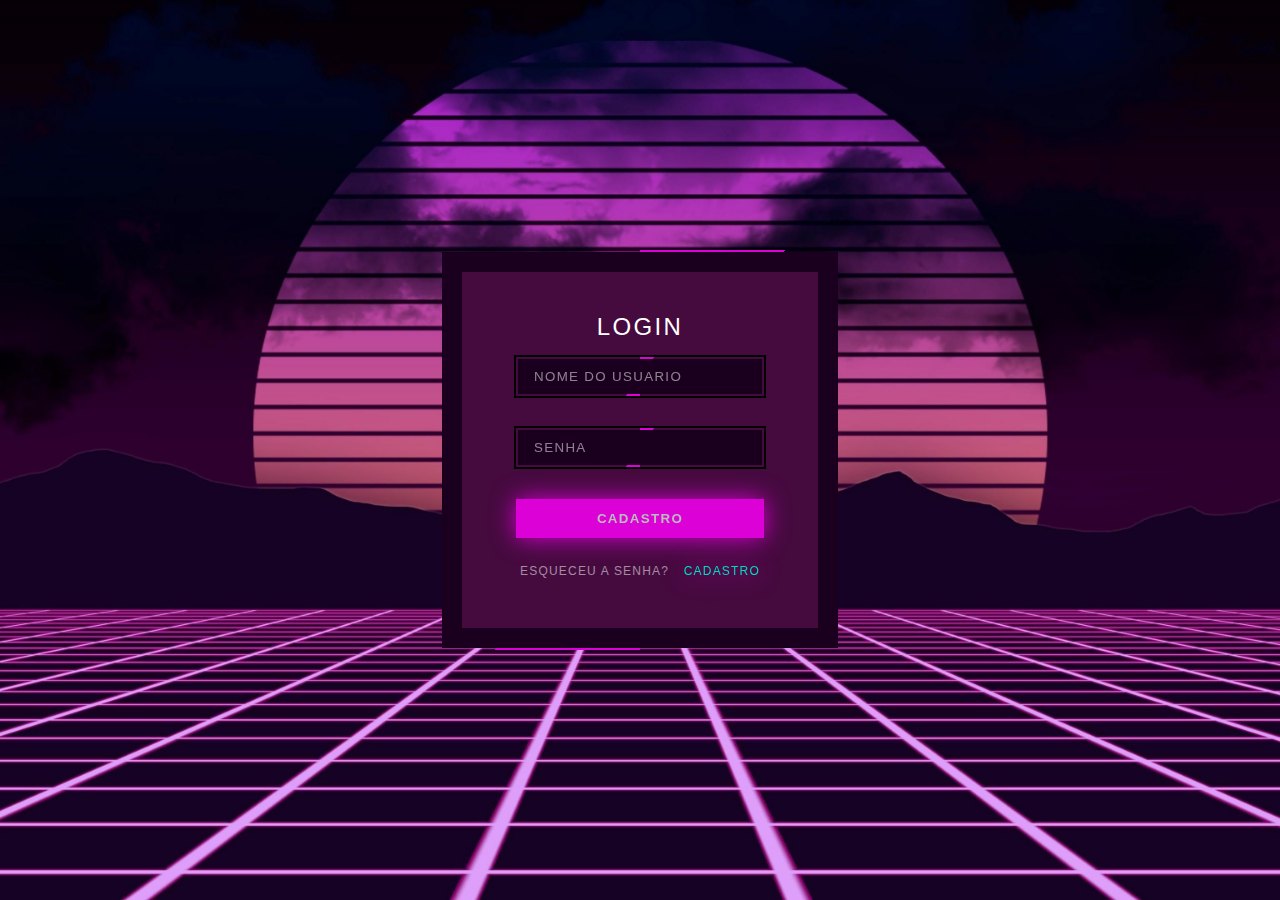
<file: tarefa2/index.html>
<!DOCTYPE html>
<html lang="en">
<head>
    <meta charset="UTF-8">
    <meta name="viewport" content="width=device-width, initial-scale=1.0">
    <title>GameOn
        
    </title>
    <link rel="stylesheet" href="style.css">
</head>
<body>
    <div class="box">
        <form>
            <h2>Login</h2>
            <div class="inputBx">
                <span></span>
                <input type="text" placeholder="Nome do Usuario">
            </div>
            <div class="inputBx">
                <span></span>
                <input type="password" placeholder="Senha">
            </div>
            <div class="inputBx">

                    <a href="./home.html"><input type="button" value="Cadastro" ></a>
                   
            </div>
            <div class="group">
                <a href="#">Esqueceu a senha?</a>
                <a href="#">Cadastro</a>
                
            </div>
        </form>
    </div>
    
</body>
</html>
</file>
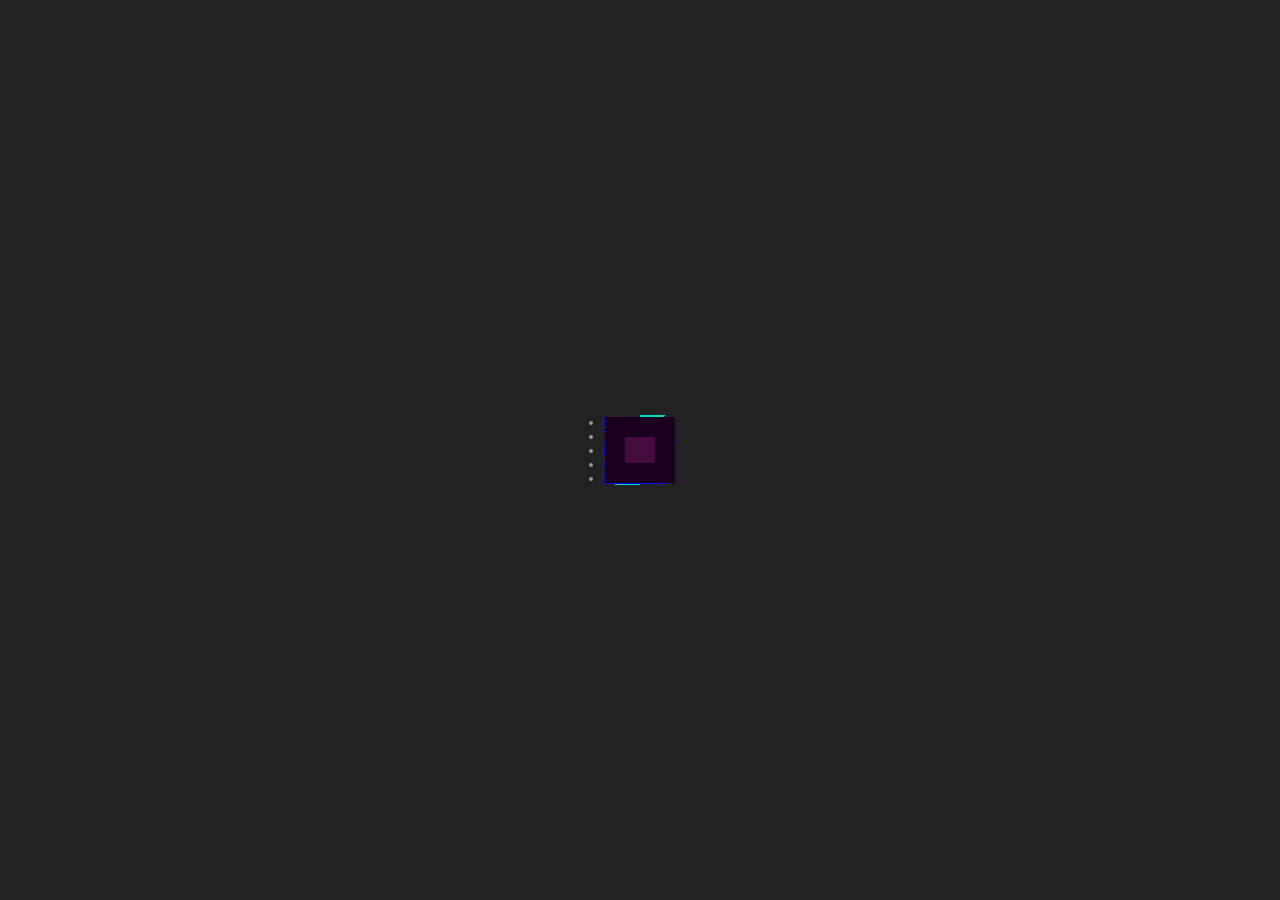
<file: teste/index.html>
<!DOCTYPE html>
<html lang="en">
<head>
    <meta charset="UTF-8">
    <meta name="viewport" content="width=device-width, initial-scale=1.0">
    <title>Teste</title>
    <link rel="stylesheet" href="style.css">
</head>
<body>
    <div class="box">
        
            <ul>
                <li><a href="#">Home</a></li>
                <li><a href="#">Tutoriais</a></li>
                <li> <a href="#">Blogs</a></li>
                <li> <a href="#">About</a></li>
                <li> <a href="#">Contact</a></li>
              </ul>

        

    </div>
</body>
</html>
</file>
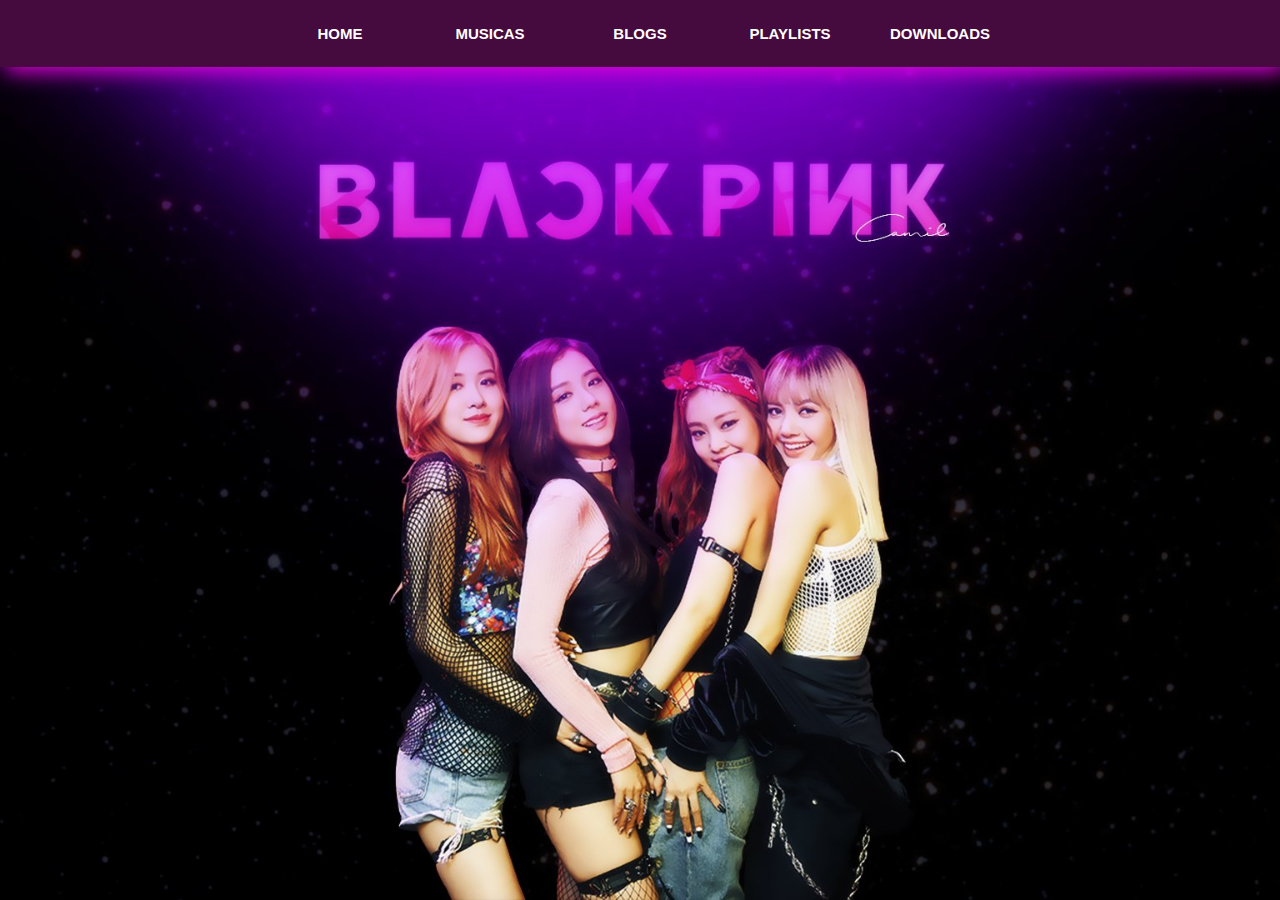
<file: tarefa2/blogs.html>
<!DOCTYPE html>
<html lang="en">
<head>
    <meta charset="UTF-8">
    <meta name="viewport" content="width=device-width, initial-scale=1.0">
    <title>HOME</title>
    <link rel="stylesheet" href="blogs.css">
</head>
<body>

  <div class="navbar">
    <ul>
     
      <li><a href="home.html">Home</a></li>
      <li><a href="Musicas.html">Musicas</a></li>
      <li> <a href="#">Blogs</a></li>
      <li> <a href="playlists.html">Playlists</a></li>
      <li> <a href="downloads.html">Downloads</a></li>
    </ul>
  </div>
</body>
</html>
</file>
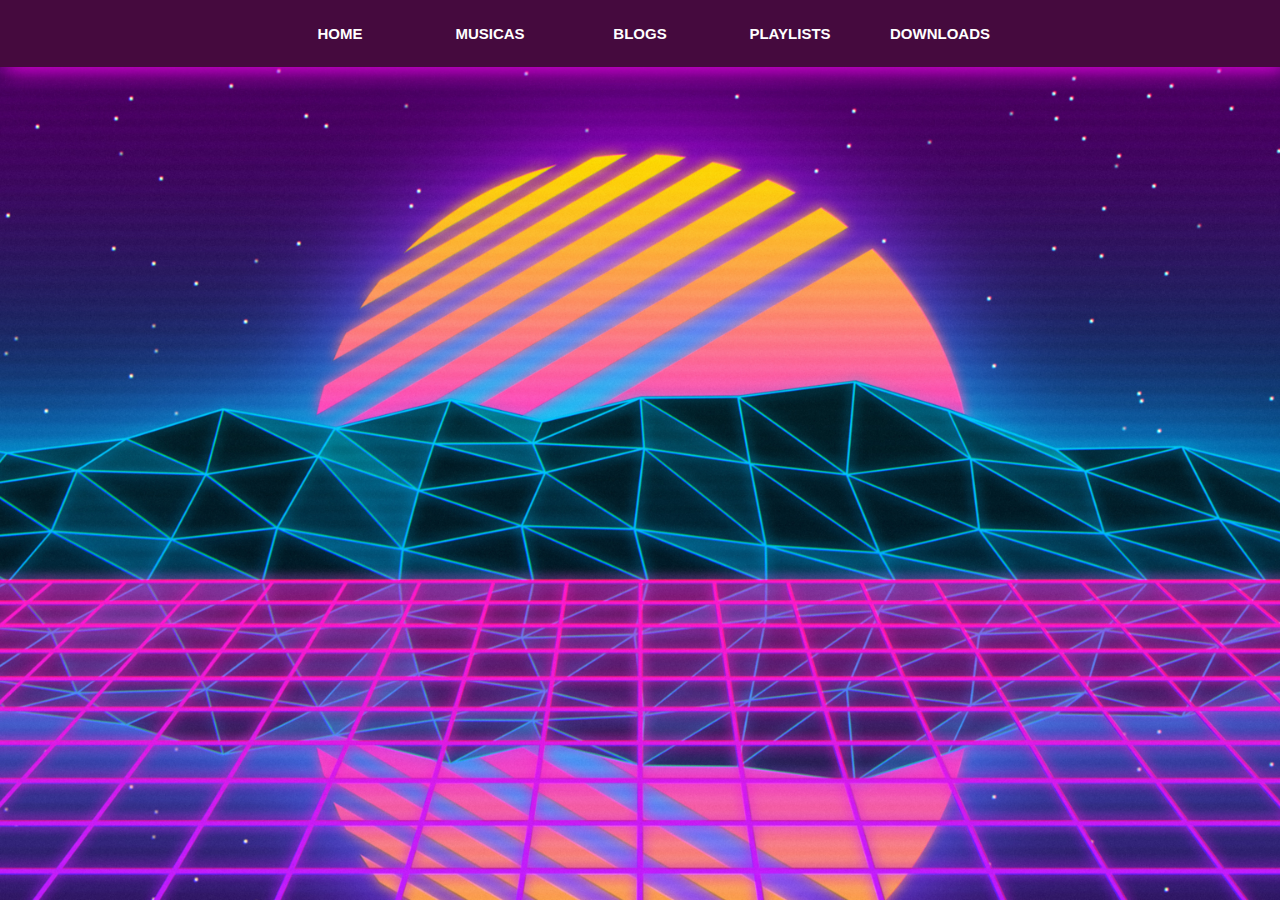
<file: tarefa2/downloads.html>
<!DOCTYPE html>
<html lang="en">
<head>
    <meta charset="UTF-8">
    <meta name="viewport" content="width=device-width, initial-scale=1.0">
    <title>HOME</title>
    <link rel="stylesheet" href="downloads.css">
</head>
<body>

  <div class="navbar">
    <ul>
     
      <li><a href="home.html">Home</a></li>
      <li><a href="Musicas.html">Musicas</a></li>
      <li> <a href="blogs.html">Blogs</a></li>
      <li> <a href="playlists.html">Playlists</a></li>
      <li> <a href="#">Downloads</a></li>
    </ul>
  </div>
</body>
</html>
</file>
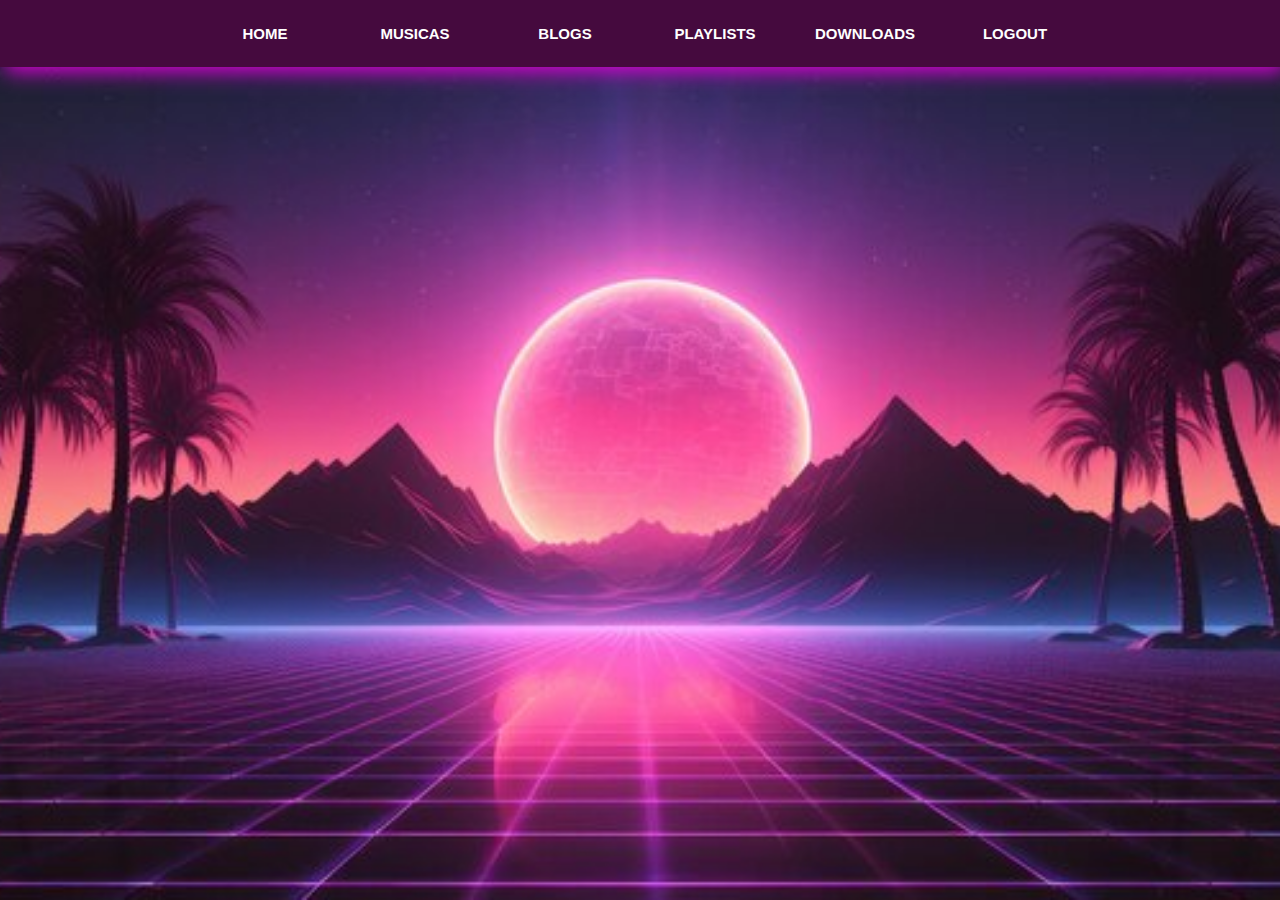
<file: tarefa2/home.html>
<!DOCTYPE html>
<html lang="en">
<head>
    <meta charset="UTF-8">
    <meta name="viewport" content="width=device-width, initial-scale=1.0">
    <title>HOME</title>
    <link rel="stylesheet" href="home.css">
</head>
<body>

  <div class="navbar">
    <ul>
     
      <li><a href="#">Home</a></li>
      <li><a href="Musicas.html">Musicas</a></li>
      <li> <a href="blogs.html">Blogs</a></li>
      <li> <a href="playlists.html">Playlists</a></li>
      <li> <a href="downloads.html">Downloads</a></li>
      <li> <a href="index.html">LogOut</a></li>
    </ul>
  </div>
</body>
</html>
</file>
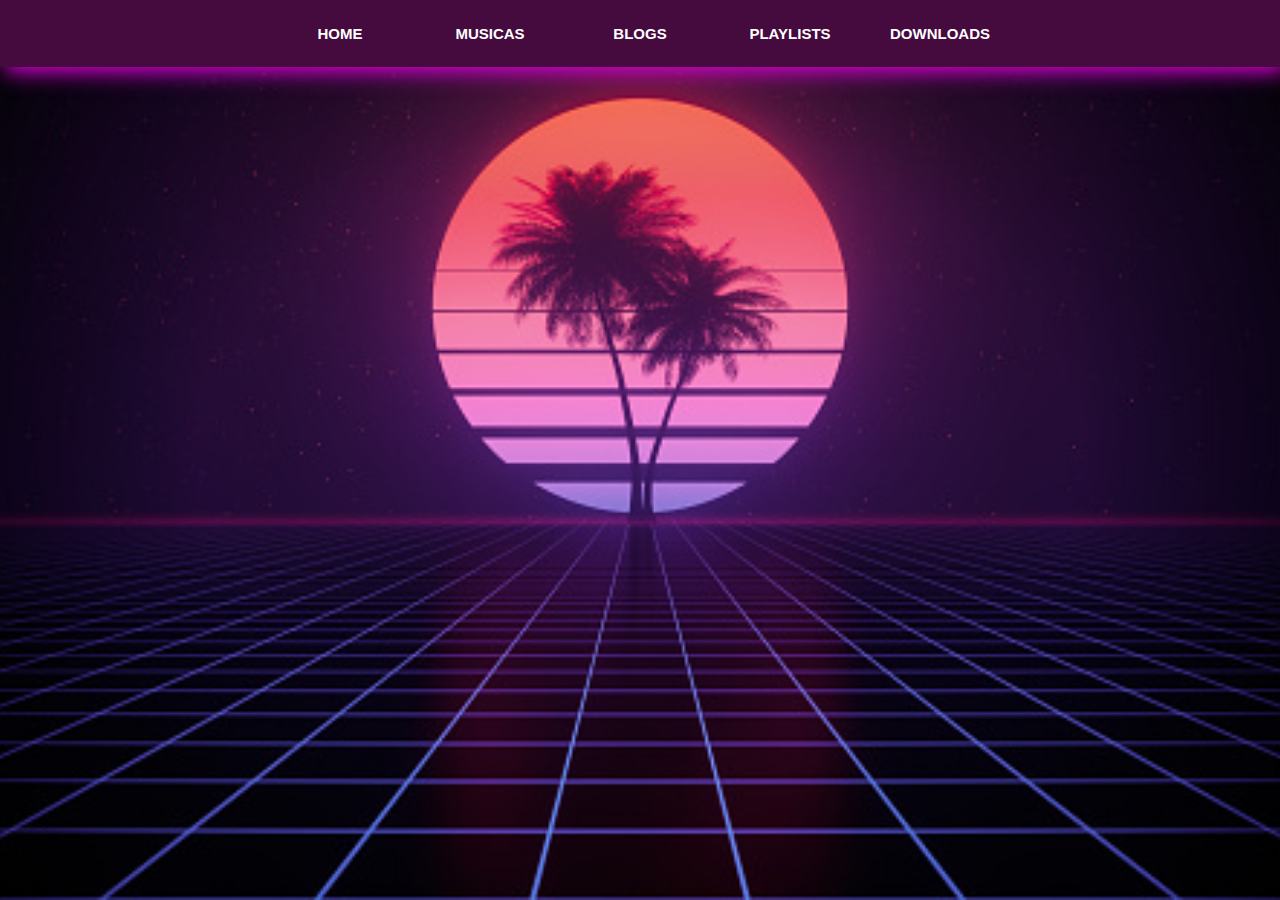
<file: tarefa2/Musicas.html>
<!DOCTYPE html>
<html lang="en">
<head>
    <meta charset="UTF-8">
    <meta name="viewport" content="width=device-width, initial-scale=1.0">
    <title>HOME</title>
    <link rel="stylesheet" href="Musicas.css">
</head>
<body>

  <div class="navbar">
    <ul>
     
      <li><a href="home.html">Home</a></li>
      <li><a href="#">Musicas</a></li>
      <li> <a href="blogs.html">Blogs</a></li>
      <li> <a href="playlists.html">Playlists</a></li>
      <li> <a href="downloads.html">Downloads</a></li>
    </ul>
  </div>
</body>
</html>
</file>
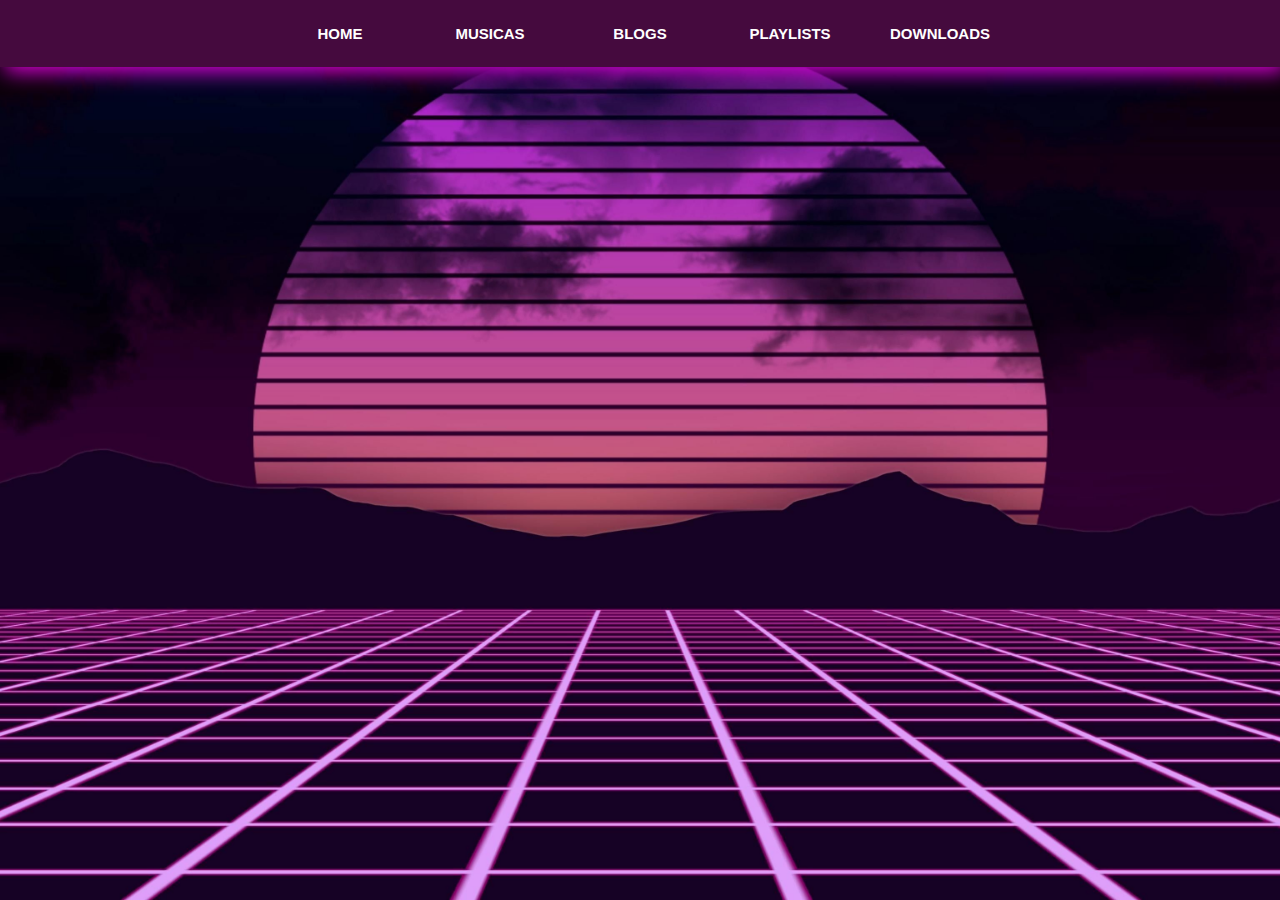
<file: tarefa2/playlists.html>
<!DOCTYPE html>
<html lang="en">
<head>
    <meta charset="UTF-8">
    <meta name="viewport" content="width=device-width, initial-scale=1.0">
    <title>HOME</title>
    <link rel="stylesheet" href="playlists.css">
</head>
<body>

  <div class="navbar">
    <ul>
     
      <li><a href="home.html">Home</a></li>
      <li><a href="Musicas.html">Musicas</a></li>
      <li> <a href="blogs.html">Blogs</a></li>
      <li> <a href="#">Playlists</a></li>
      <li> <a href="downloads.html">Downloads</a></li>
    </ul>
  </div>
</body>
</html>
</file>
<file: tarefa2/style.css>
*
{
    margin: 0;
    padding: 0;
    box-sizing: border-box;
    font-family: Arial, Helvetica, sans-serif;

}

body
{
    display: flex;
    justify-content: center;
    align-items: center;
    min-height: 100vh;
    background-image: url("./neon.jpg");
    background-position: center;
    background-size: cover;
    background-repeat: no-repeat;
    background-attachment: fixed;
}

@property --a
{
    syntax: '<angle>';
    inherits: false;
    initial-value: 0deg;
}
.box
{
    position: relative;
    width: 400px;
    min-height: 400px;
    display: flex;
    justify-content: center;
    align-items: center;
    background: repeating-conic-gradient(from var(--a),#01dbc2 0%,
    #01dbc2 10%, transparent 10%, transparent 50%);
    animation: animated 6s linear infinite;
}
@keyframes animated {
    0%
    {
        --a: 0deg
    }

    100%
    {
        --a:360deg
    }
}

.box::before
{
    content: '';
    position: absolute;
    width: 100%;
    height: 100%;
    background: repeating-conic-gradient(from var(--a),#db01d7 0%,
    #db01d7 10%, transparent 10%, transparent 50%);
    animation: animated 6s linear infinite;
    animation-delay: -1.5s;

}

.box::after
{
    content: '';
    position: absolute; 
    inset: 2px;
    border: 20px solid #1a001e;
    background-color: rgb(69, 10, 62);
}

form
{
    position: relative;
    z-index: 1000;
}

form h2
{
    color: #fff;
    font-weight: 500;
    margin-bottom: 20px;
    padding-top: 60px;
    width: 100%;
    text-align: center;
    letter-spacing: 0.1em;
    text-transform: uppercase;
}
.inputBx
{
    position: relative;
    margin-bottom: 40px;
    width: 240px;
}

.inputBx span
{
    position: absolute;
    inset: -2px;
    z-index: 1;
}

.inputBx span::before
{
    content: '';
    position: absolute;
    inset: -2px;
    background: repeating-conic-gradient(from var(--a),#db01d7 0%,
    #db01d7 10%, transparent 10%, transparent 50%);
    animation: animated 6s linear infinite;
    box-shadow: 0 0 0 2px #000;
}

.input:nth-child(2) span::before
{
    animation-delay: -1.5s;
}

.inputBx span::after
{
    content: '';
    position: absolute;
    inset: 0;
    background: #1a001e;
}

.inputBx input
{
    position: relative;
    z-index: 10000;
    outline: none;
    border: none;
    width: 100%;
    padding: 8px 14px;
    background: transparent;
    color: #fff;
    text-transform: uppercase;
    letter-spacing: 0.1em;


}

.inputBx input::placeholder
{
    color: #fff;
    opacity: 0.5;
}
.input{
    cursor: pointer;
}
.inputBx input[type = "submit"]
{
    background:#db01d7 ;
    cursor: pointer;
    box-shadow:0 0 0 4px #db01d7;
    width: 100%;
    font-weight: 900;
    color: #bbbbbb;
    filter: drop-shadow(0 0 12px #db01d7)

}



.inputBx
{
    position: relative;
    margin-bottom: 40px;
    width: 240px;
}

.inputBx span
{
    position: absolute;
    inset: -2px;
    z-index: 1;
}

.inputBx span::before
{
    content: '';
    position: absolute;
    inset: -2px;
    background: repeating-conic-gradient(from var(--a),#db01d7 0%,
    #db01d7 10%, transparent 10%, transparent 50%);
    animation: animated 6s linear infinite;
    box-shadow: 0 0 0 2px #000;
}

.input:nth-child(2) span::before
{
    animation-delay: -1.5s;
}

.inputBx span::after
{
    content: '';
    position: absolute;
    inset: 0;
    background: #1a001e;
}

.inputBx input
{
    position: relative;
    z-index: 10000;
    outline: none;
    border: none;
    width: 100%;
    padding: 8px 14px;
    background: transparent;
    color: #fff;
    text-transform: uppercase;
    letter-spacing: 0.1em;


}

.inputBx input::placeholder
{
    color: #fff;
    opacity: 0.5;
}
.input{
    cursor: pointer;
}
.inputBx input[type = "button"]
{
    background:#db01d7 ;
    cursor: pointer;
    box-shadow:0 0 0 4px #db01d7;
    width: 100%;
    font-weight: 900;
    color: #bbbbbb;
    filter: drop-shadow(0 0 12px #db01d7)

}




.group
{
    position: relative;
    top: -10px;
    padding-bottom: 60px;
    display: flex;
    justify-content: space-between;

}

.group a
{
    text-decoration: none;
    color: #fff8;
    text-transform: uppercase;
    letter-spacing: 0.1em;
    font-size: 0.75em;
}

.group a:nth-child(2),
.group a:hover
{
    color: #01dbc2;
    filter: drop-shadow(0 0 12px #db01d7)
}
</file>
<file: teste/style.css>
*
{
    margin: 0;
    padding: 0;
    box-sizing: border-box;
    font-family: Arial, Helvetica, sans-serif;

}

body
{
    display: flex;
    justify-content: center;
    align-items: center;
    min-height: 100vh;
    background: #222;
}
@property --a
{
    syntax: '<angle>';
    inherits: false;
    initial-value: 0deg;
}

.box
{
    position: relative;
    display: flex;
    justify-content: center;
    align-items: center;
    background: repeating-conic-gradient(from var(--a),#01dbc2 0%,
    #01dbc2 10%, transparent 10%, transparent 50%);
    animation: animated 6s linear infinite;
}

@keyframes animated {
    0%
    {
        --a: 0deg
    }

    100%
    {
        --a:360deg
    }
}

.box::after
{
    content: '';
    position: absolute; 
    inset: 2px;
    border: 20px solid #1a001e;
    background-color: rgb(69, 10, 62);
}


.group
{
    position: relative;
    top: -10px;
    padding-bottom: 60px;
    display: flex;
    justify-content: space-between;

}

.box ul
{
    text-decoration: none;
    color: #fff8;
    text-transform: uppercase;
    letter-spacing: 0.1em;
    font-size: 0.75em;
}

.group a:nth-child(2),
.group a:hover
{
    color: #01dbc2;
    filter: drop-shadow(0 0 12px #db01d7)
}
</file>
<file: tarefa2/blogs.css>
*
{
    margin: 0;
    padding: 0;
    box-sizing: border-box;
    font-family: Arial, Helvetica, sans-serif;

}

body
{  
    min-height: 100vh;
    background-image: url("./B-pink.jpg");
    background-position: center;
    background-size: cover;
    background-repeat: no-repeat;
    background-attachment: fixed;
}

.navbar ul
{
    display: flex;
   list-style: none;
   background-color: rgb(69, 10, 62);
   padding: 0; 
   margin: 0;
   text-align: center;
   box-shadow: 5px 5px 20px #db01d7;
   justify-content: center;
   
}

.navbar a
{
    text-decoration: none;
    color: #fff;
    width: 150px;
    display: block;
    padding: 25px 20px;
    font-size: 15px;
    text-transform:uppercase;
    font-weight: bold;
    text-align: center;
}
.navbar a:hover
{
    background:  hwb(279 12% 3%);
}
</file>
<file: tarefa2/downloads.css>
*
{
    margin: 0;
    padding: 0;
    box-sizing: border-box;
    font-family: Arial, Helvetica, sans-serif;

}

body
{  
    min-height: 100vh;
    background-image: url("./cRQ6G2z.jpg");
    background-position: center;
    background-size: cover;
    background-repeat: no-repeat;
    background-attachment: fixed;
}

.navbar ul
{
    display: flex;
   list-style: none;
   background-color: rgb(69, 10, 62);
   padding: 0; 
   margin: 0;
   text-align: center;
   box-shadow: 5px 5px 20px #db01d7;
   justify-content: center;
   
}

.navbar a
{
    text-decoration: none;
    color: #fff;
    width: 150px;
    display: block;
    padding: 25px 20px;
    font-size: 15px;
    text-transform:uppercase;
    font-weight: bold;
    text-align: center;
}
.navbar a:hover
{
    background:  orange;
}
</file>
<file: tarefa2/home.css>
*
{
    margin: 0;
    padding: 0;
    box-sizing: border-box;
    font-family: Arial, Helvetica, sans-serif;

}

body
{  
    min-height: 100vh;
    background-image: url("./futuristic-landscape-with-palm-trees-mountains_666746-11322.jpg");
    background-position: center;
    background-size: cover;
    background-repeat: no-repeat;
    background-attachment: fixed;
}

.navbar ul
{
    display: flex;
   list-style: none;
   background-color: rgb(69, 10, 62);
   padding: 0; 
   margin: 0;
   text-align: center;
   box-shadow: 5px 5px 20px #db01d7;
   justify-content: center;
   
}

.navbar a
{
    text-decoration: none;
    color: #fff;
    width: 150px;
    display: block;
    padding: 25px 20px;
    font-size: 15px;
    text-transform:uppercase;
    font-weight: bold;
    text-align: center;
}
.navbar a:hover
{
    background:  #01dbc2;
}
</file>
<file: tarefa2/Musicas.css>
*
{
    margin: 0;
    padding: 0;
    box-sizing: border-box;
    font-family: Arial, Helvetica, sans-serif;

}

body
{  
    min-height: 100vh;
    background-image: url("./cityb.jpg");
    background-position: center;
    background-size: cover;
    background-repeat: no-repeat;
    background-attachment: fixed;
}

.navbar ul
{
    display: flex;
   list-style: none;
   background-color: rgb(69, 10, 62);
   padding: 0; 
   margin: 0;
   text-align: center;
   box-shadow: 5px 5px 20px #db01d7;
   justify-content: center;
   
}

.navbar a
{
    text-decoration: none;
    color: #fff;
    width: 150px;
    display: block;
    padding: 25px 20px;
    font-size: 15px;
    text-transform:uppercase;
    font-weight: bold;
    text-align: center;
}
.navbar a:hover
{
    background:  hsl(297, 99%, 43%);
}
</file>
<file: tarefa2/playlists.css>
*
{
    margin: 0;
    padding: 0;
    box-sizing: border-box;
    font-family: Arial, Helvetica, sans-serif;

}

body
{  
    min-height: 100vh;
    background-image: url("./neon.jpg");
    background-position: center;
    background-size: cover;
    background-repeat: no-repeat;
    background-attachment: fixed;
}

.navbar ul
{
    display: flex;
   list-style: none;
   background-color: rgb(69, 10, 62);
   padding: 0; 
   margin: 0;
   text-align: center;
   box-shadow: 5px 5px 20px #db01d7;
   justify-content: center;
   
}

.navbar a
{
    text-decoration: none;
    color: #fff;
    width: 150px;
    display: block;
    padding: 25px 20px;
    font-size: 15px;
    text-transform:uppercase;
    font-weight: bold;
    text-align: center;
}
.navbar a:hover
{
    background:  rgb(248, 132, 250);
}
</file>
